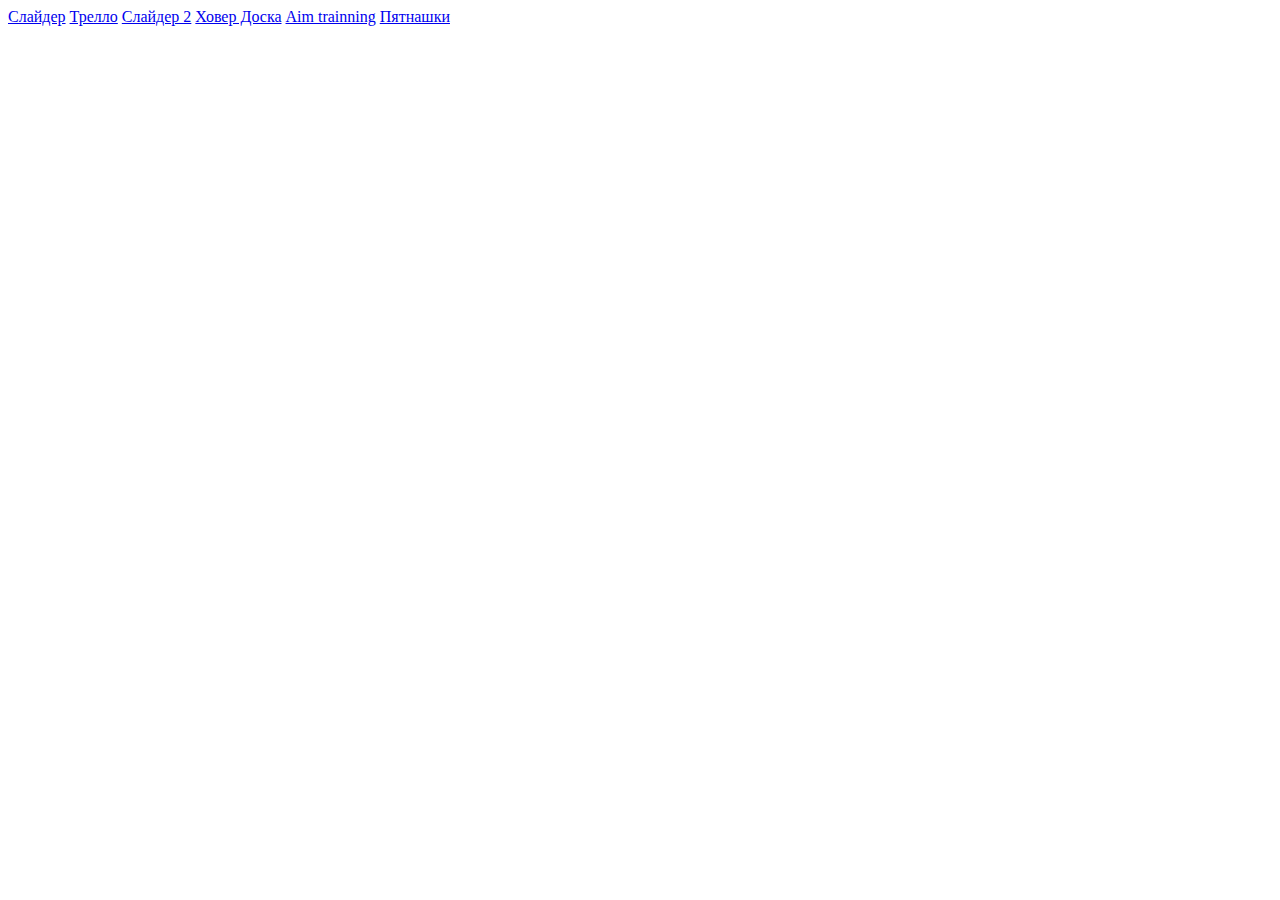
<file: index.html>
<!DOCTYPE html>
<html lang="en">
  <head>
    <meta charset="UTF-8" />
    <meta name="viewport" content="width=device-width, initial-scale=1.0" />

    <title></title>
  </head>
  <body>
    <a href="./Урок 1/index.html">Слайдер</a>
    <a href="./Урок 2/index.html">Трелло</a>
    <a href="./Урок 3/index.html">Слайдер 2</a>
    <a href="./Урок 4/index.html">Ховер Доска</a>
    <a href="./Урок 5/index.html">Aim trainning</a>
    <a href="./пятнашки/index.html">Пятнашки</a>
  </body>
  <!-- <script src="./algorithmsTraining.js" type="module"></script> -->
</html>
</file>
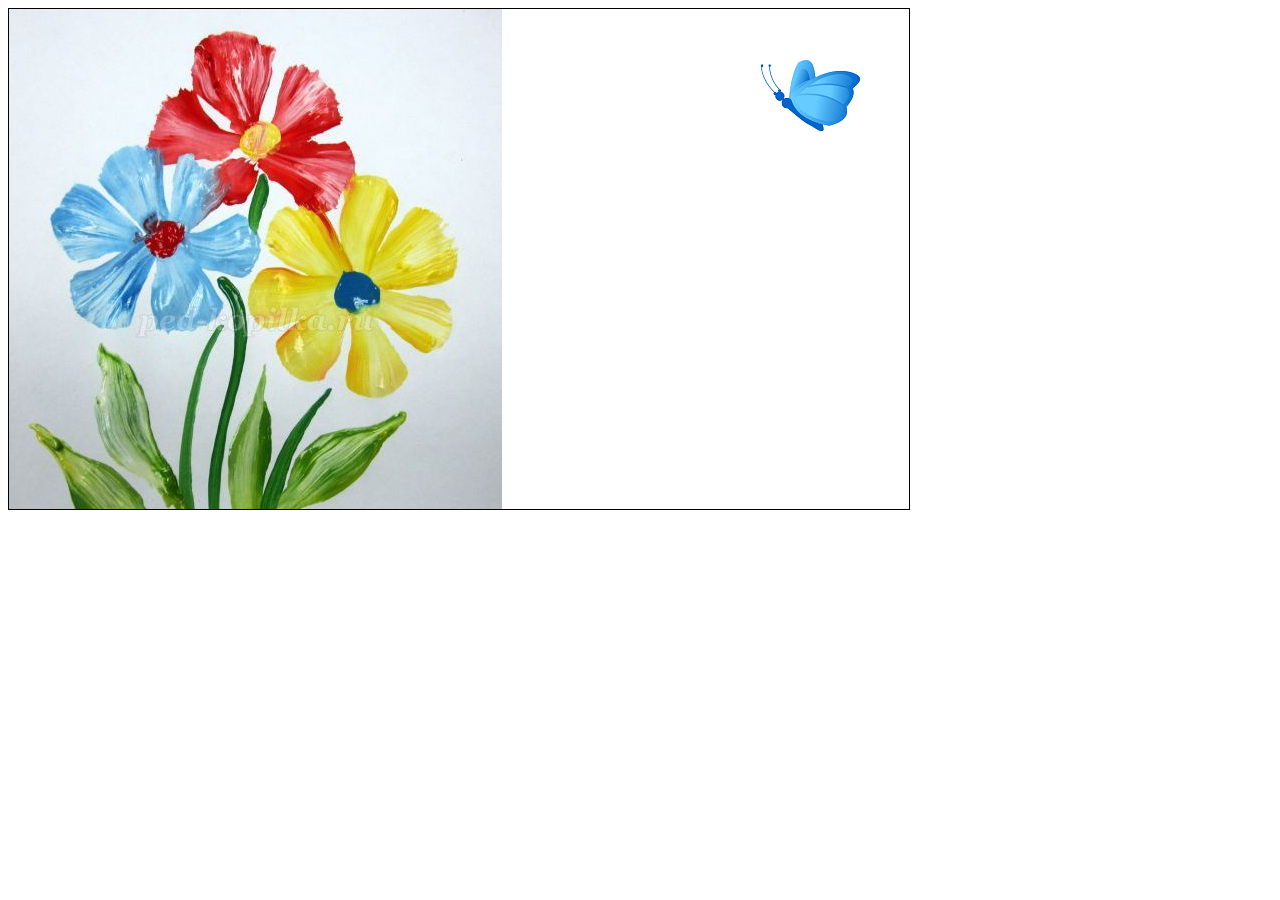
<file: canvas animation/index.html>
<!DOCTYPE html>
<html lang="en">
  <head>
    <meta charset="UTF-8" />
    <meta http-equiv="X-UA-Compatible" content="IE=edge" />
    <meta name="viewport" content="width=device-width, initial-scale=1.0" />
    <link rel="stylesheet" href="./butterfly.css" />
    <title>Document</title>
  </head>
  <body>
    <canvas id="butterfly" width="900" height="500"></canvas>
    <script src="./butterfly.js"></script>
  </body>
</html>
</file>
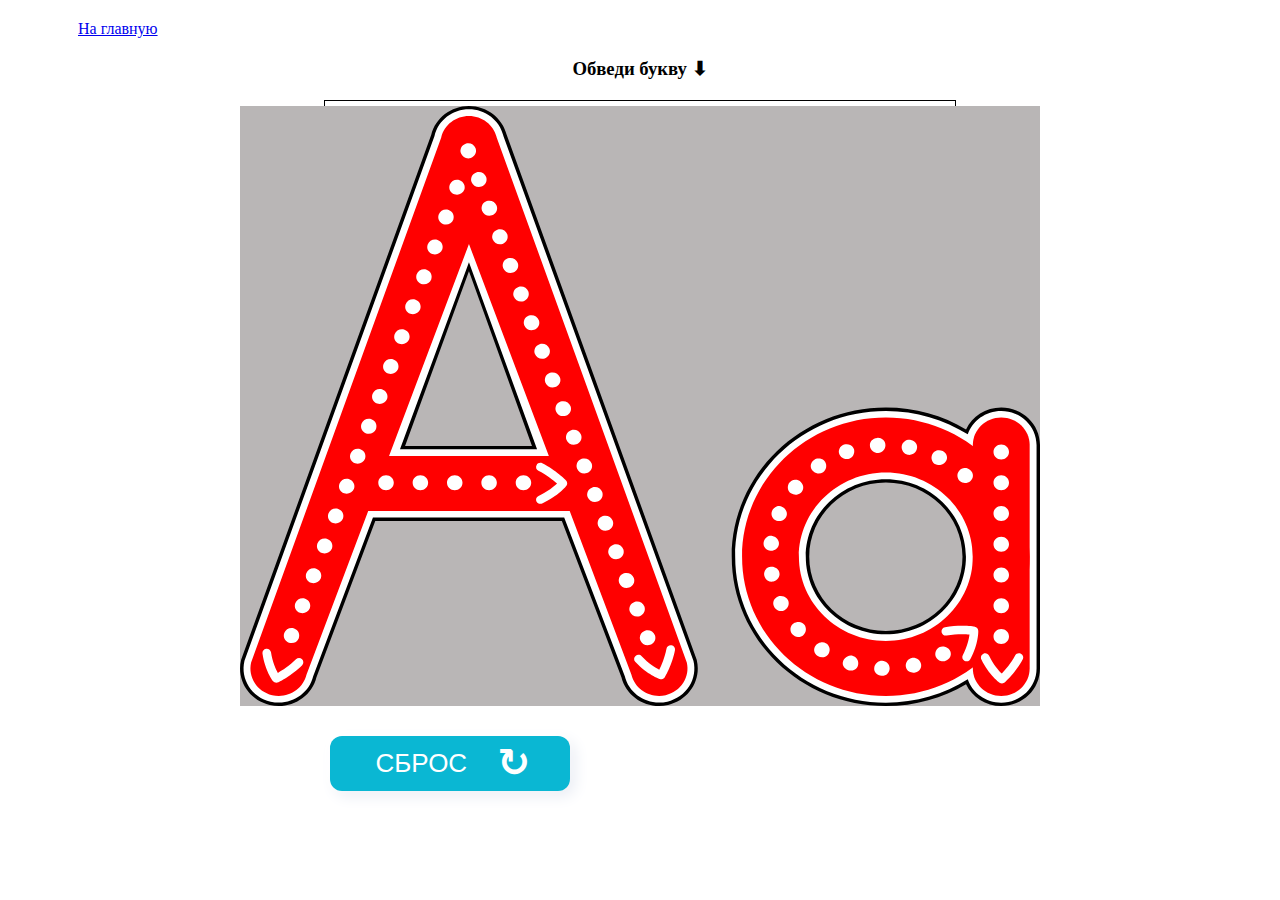
<file: Обведи букву/index.html>
<!DOCTYPE html>
<html lang="en">
  <head>
    <meta charset="UTF-8" />
    <meta http-equiv="X-UA-Compatible" content="IE=edge" />
    <meta name="viewport" content="width=device-width, initial-scale=1.0" />
    <title>Document</title>
    <link rel="stylesheet" href="./_common_files/main.css" />
    <link rel="stylesheet" href="./_common_files/main__styles.css" />
    <link rel="stylesheet" href="styles/letterTracing.css" />
  </head>

  <body>
    <div class="container">
      <nav style="margin: 20px" class="navigation">
        <a href="/">На главную</a>
      </nav>

      <h3>Обведи букву ⬇</h3>
      <!-- в поле id указывается уникальный id для данного задания -->
      <div class="trainerTaskWrapper" id="letterTracing_task-1">
        <div class="letterTracing_letter_wrapper">
          <div class="letterTracing_letter_img">
            <canvas class="letterTracing_letter_canvas" id="letter"></canvas>
            <!-- <canvas class="letterTracing_letter_canvas" id="arrows"></canvas> -->
            <!--вставляем нужную картинку-->
            <!-- <img
              class="letterTracing_letter_picture"
              src="Images_1/letterTraicing/apple.png"
            /> -->
          </div>

          <!--вставляем нужный аудиофайл-->
          <audio
            class="letterTracing_letter_audio"
            src="sound/letterTraicing/A.mp3"
          >
            Your browser does not support the
            <code>audio</code> element.
          </audio>
        </div>
      </div>
      <!--  -->
    </div>

    <script src="js-data/letterTracing.js" type="module"></script>
  </body>
</html>
</file>
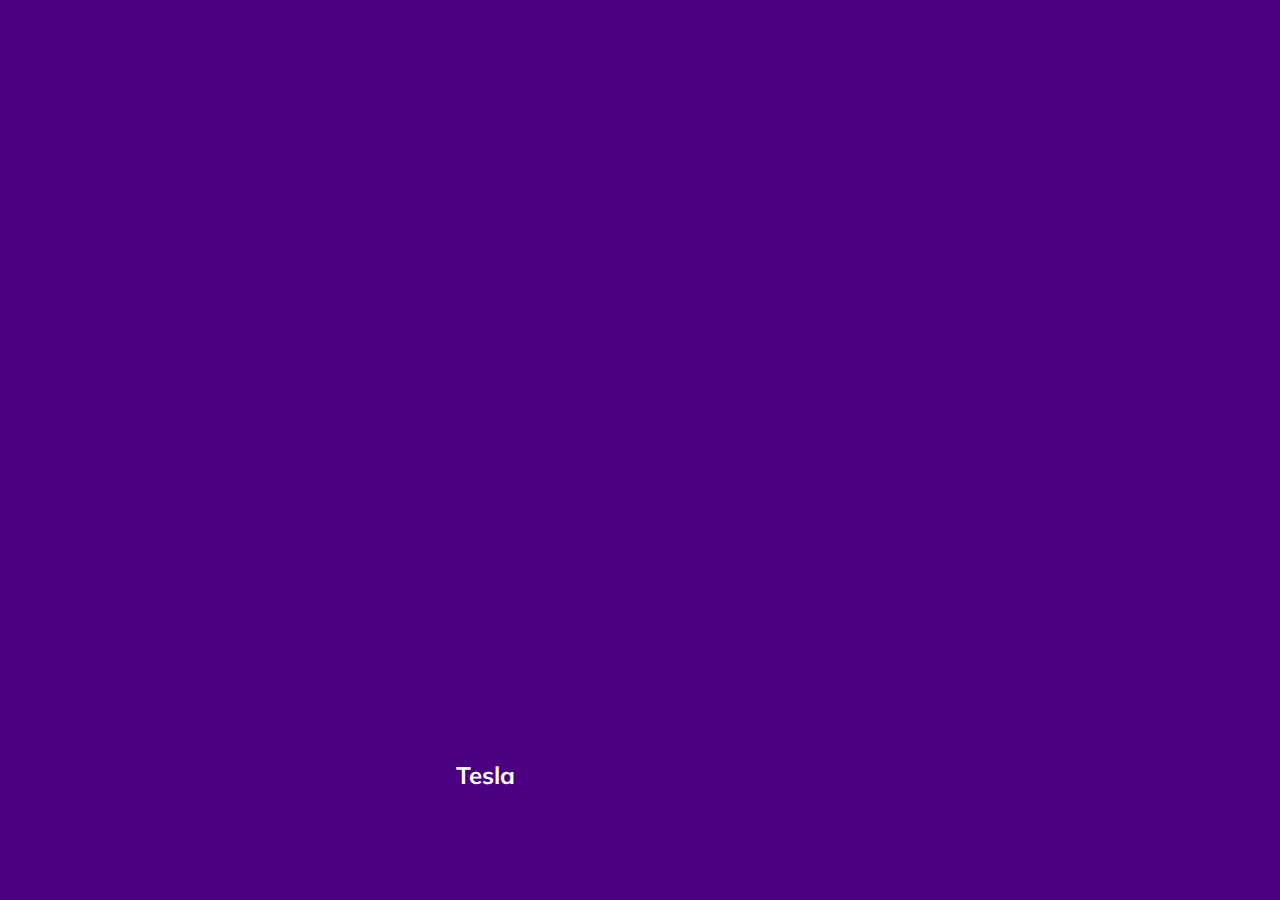
<file: Урок 1/index.html>
<!DOCTYPE html>
<html lang="en">
  <head>
    <meta charset="UTF-8" />
    <meta name="viewport" content="width=device-width, initial-scale=1.0" />
    <link rel="stylesheet" href="styles.css" />
    <title>Карточки | Проект 1</title>
  </head>
  <body>
    <div class="container">
      <div
        class="slide"
        style="
          background-image: url('https://images.unsplash.com/photo-1583121274602-3e2820c69888?ixid=MnwxMjA3fDB8MHxwaG90by1wYWdlfHx8fGVufDB8fHx8&ixlib=rb-1.2.1&auto=format&fit=crop&w=1650&q=80');
        "
      >
        <h3>Ferrari</h3>
      </div>
      <div
        class="slide"
        style="
          background-image: url('https://images.unsplash.com/photo-1573950940509-d924ee3fd345?ixlib=rb-1.2.1&ixid=MnwxMjA3fDB8MHxwaG90by1wYWdlfHx8fGVufDB8fHx8&auto=format&fit=crop&w=1696&q=80');
        "
      >
        <h3>Lamborghini</h3>
      </div>
      <div
        class="slide"
        style="
          background-image: url('https://images.unsplash.com/photo-1492144534655-ae79c964c9d7?ixlib=rb-1.2.1&ixid=MnwxMjA3fDB8MHxwaG90by1wYWdlfHx8fGVufDB8fHx8&auto=format&fit=crop&w=1694&q=80');
        "
      >
        <h3>Camaro</h3>
      </div>
      <div
        class="slide"
        style="
          background-image: url('https://images.unsplash.com/photo-1535732820275-9ffd998cac22?ixlib=rb-1.2.1&ixid=MnwxMjA3fDB8MHxwaG90by1wYWdlfHx8fGVufDB8fHx8&auto=format&fit=crop&w=1650&q=80');
        "
      >
        <h3>Aston</h3>
      </div>
      <div
        class="slide"
        style="
          background-image: url('https://images.unsplash.com/photo-1554744512-d6c603f27c54?ixid=MnwxMjA3fDB8MHxwaG90by1wYWdlfHx8fGVufDB8fHx8&ixlib=rb-1.2.1&auto=format&fit=crop&w=1650&q=80');
        "
      >
        <h3>Tesla</h3>
      </div>
    </div>
    <script src="slider.js" type="module"></script>
  </body>
</html>
</file>
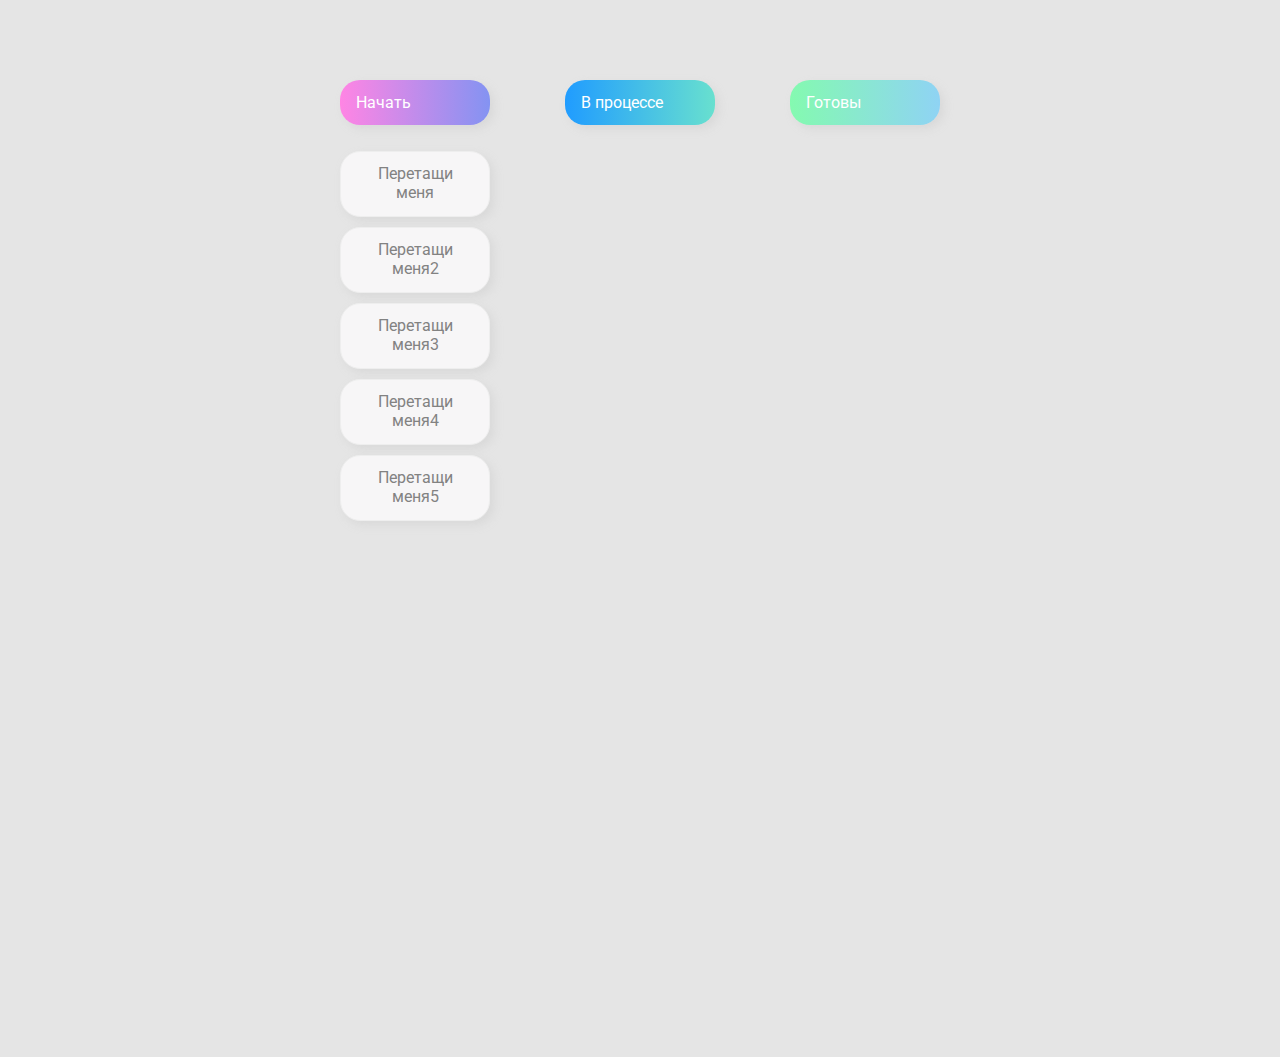
<file: Урок 2/index.html>
<!DOCTYPE html>
<html lang="en">
  <head>
    <meta charset="UTF-8" />
    <meta name="viewport" content="width=device-width, initial-scale=1.0" />
    <link rel="stylesheet" href="styles.css" />
    <title>Drag & Drop | Проект 2</title>
  </head>
  <body>
    <div>
      <div class="row">
        <div class="col-header start">Начать</div>
        <div class="col-header progress">В процессе</div>
        <div class="col-header done">Готовы</div>
      </div>

      <div class="row">
        <div class="placeholder">
          <div class="item" draggable="true">Перетащи меня</div>
          <div class="item" draggable="true">Перетащи меня2</div>
          <div class="item" draggable="true">Перетащи меня3</div>
          <div class="item" draggable="true">Перетащи меня4</div>
          <div class="item" draggable="true">Перетащи меня5</div>
        </div>
        <div class="placeholder"></div>
        <div class="placeholder"></div>
      </div>
    </div>
    <script src="dnd.js" type="module"></script>
  </body>
</html>
</file>
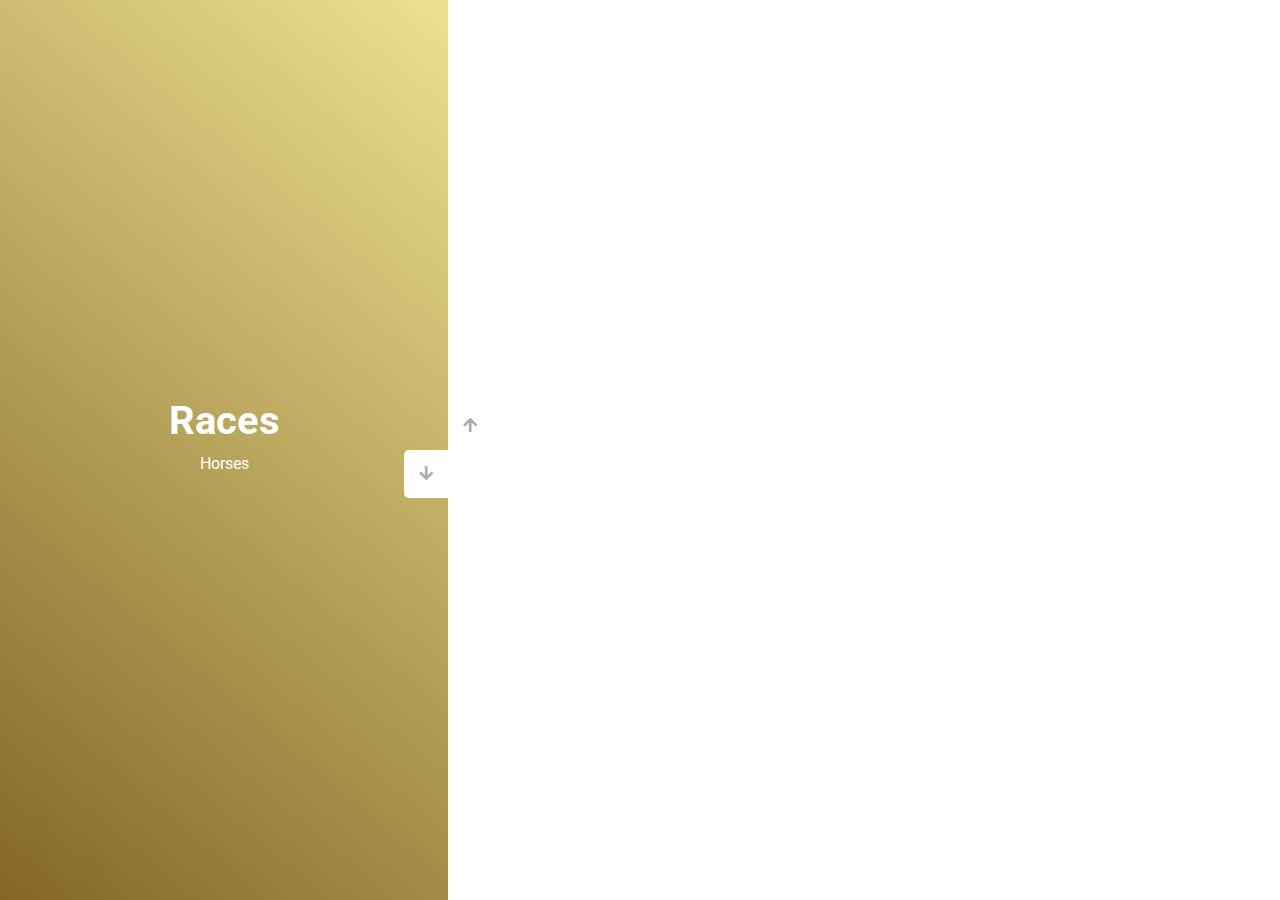
<file: Урок 3/index.html>
<!DOCTYPE html>
<html lang="en">
  <head>
    <meta charset="UTF-8" />
    <meta name="viewport" content="width=device-width, initial-scale=1.0" />
    <link
      rel="stylesheet"
      href="https://cdnjs.cloudflare.com/ajax/libs/font-awesome/5.15.1/css/all.min.css"
    />
    <link rel="stylesheet" href="style.css" />
    <title>Слайдер | Проект 3</title>
  </head>
  <body>
    <div class="container">
      <div class="sidebar">
        <div
          style="
            background: linear-gradient(
              229.99deg,
              #11e93565 -26%,
              #016840 145%
            );
          "
        >
          <h1>Relax</h1>
          <p>Horses</p>
        </div>
        <div
          style="
            background: linear-gradient(215.32deg, #f97a03 -1%, #9e0706 124%);
          "
        >
          <h1>Performance</h1>
          <p>Horses</p>
        </div>
        <div
          style="
            background: linear-gradient(221.87deg, #3ccffc 1%, #028afa 128%);
          "
        >
          <h1>Jumping</h1>
          <p>Horses</p>
        </div>
        <div
          style="
            background: linear-gradient(220.16deg, #f3e57ac9 -8%, #5c3801 138%);
          "
        >
          <h1>Races</h1>
          <p>Horses</p>
        </div>
      </div>
      <div class="main-slide">
        <div
          style="
            background-image: url('https://images.unsplash.com/photo-1507514604110-ba3347c457f6?ixlib=rb-1.2.1&ixid=MnwxMjA3fDB8MHxwaG90by1wYWdlfHx8fGVufDB8fHx8&auto=format&fit=crop&w=1470&q=80');
          "
        ></div>
        <div
          style="
            background-image: url('https://images.unsplash.com/photo-1512934772407-b292436089ee?ixlib=rb-1.2.1&ixid=MnwxMjA3fDB8MHxwaG90by1wYWdlfHx8fGVufDB8fHx8&auto=format&fit=crop&w=1051&q=80');
          "
        ></div>
        <div
          style="
            background-image: url('https://images.unsplash.com/photo-1521104977557-0d7a316a6914?ixlib=rb-1.2.1&ixid=MnwxMjA3fDB8MHxwaG90by1wYWdlfHx8fGVufDB8fHx8&auto=format&fit=crop&w=1470&q=80');
          "
        ></div>
        <div
          style="
            background-image: url('https://images.unsplash.com/photo-1494569934110-6b5e3af685cd?ixlib=rb-1.2.1&ixid=MnwxMjA3fDB8MHxwaG90by1wYWdlfHx8fGVufDB8fHx8&auto=format&fit=crop&w=1007&q=80');
          "
        ></div>
      </div>
      <div class="controls">
        <button class="down-button">
          <i class="fas fa-arrow-down"></i>
        </button>
        <button class="up-button">
          <i class="fas fa-arrow-up"></i>
        </button>
      </div>
    </div>
    <script src="slider2.js" type="module"></script>
  </body>
</html>
</file>
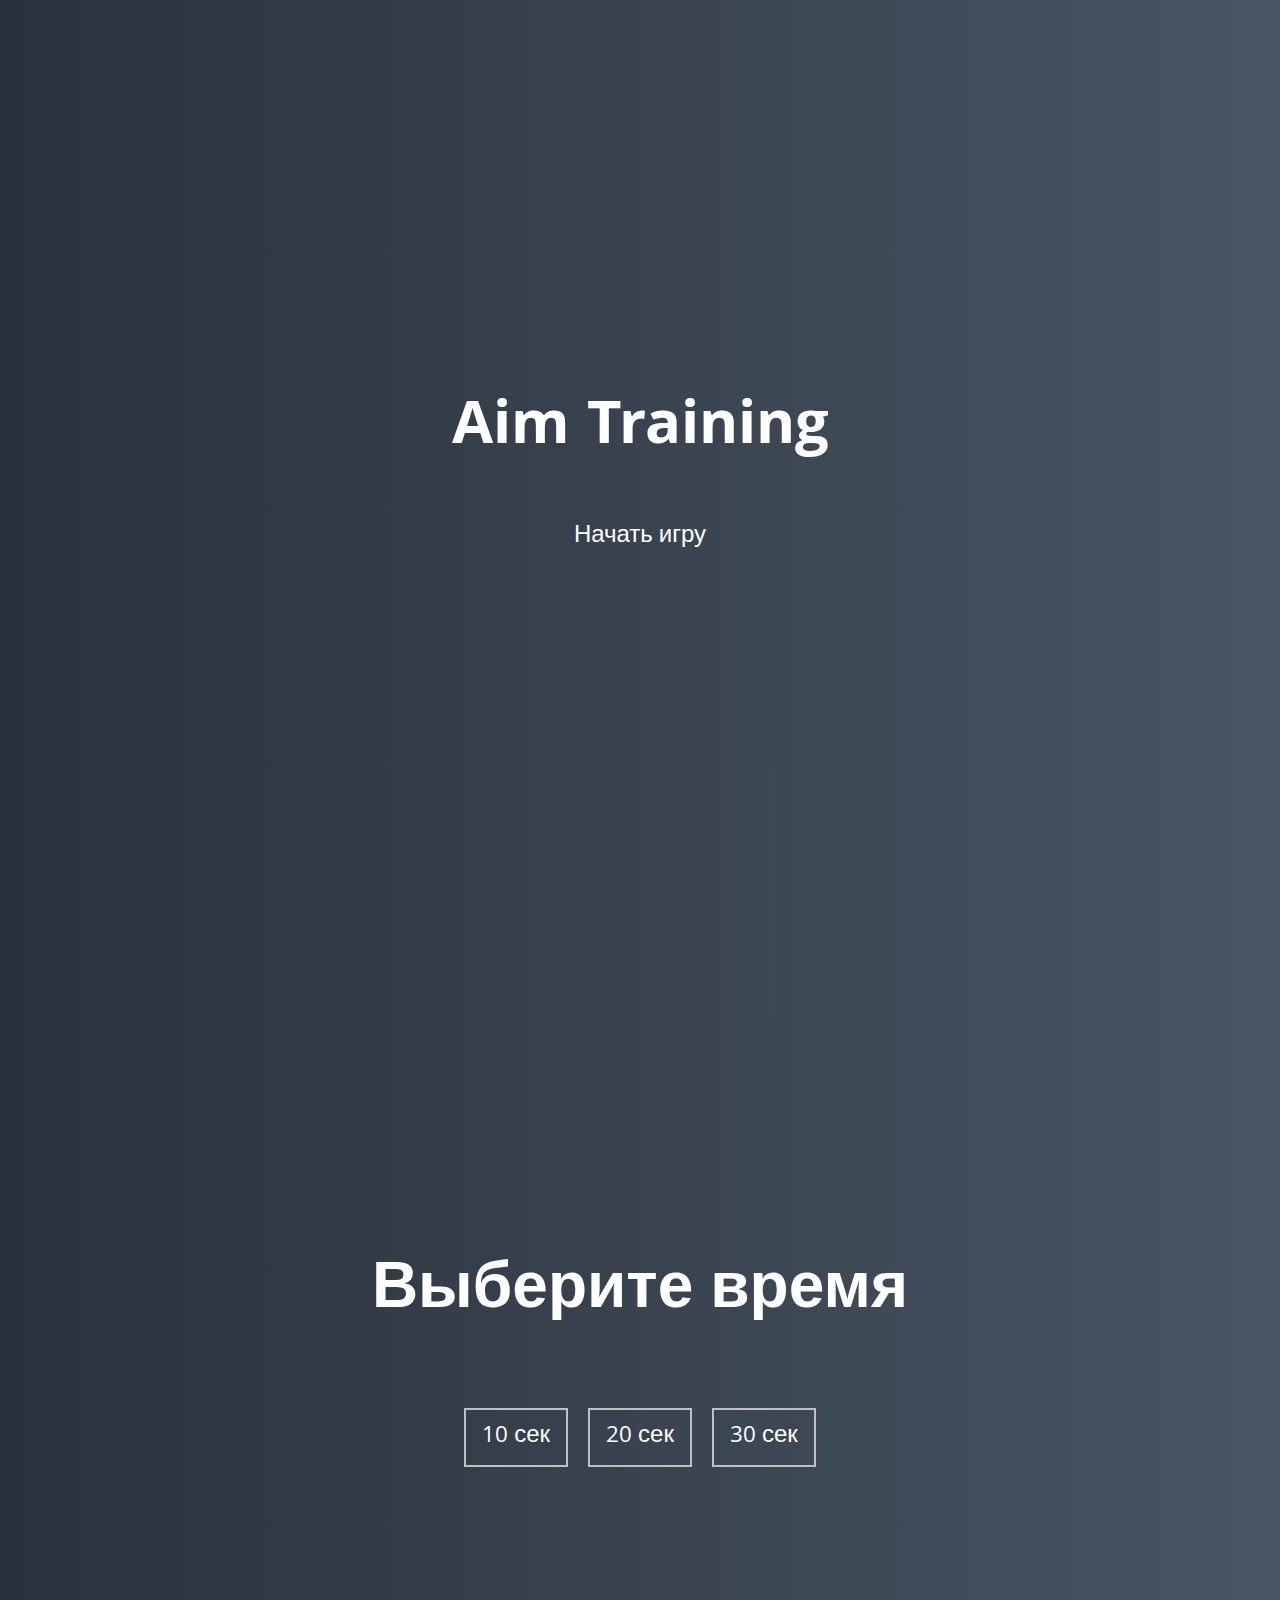
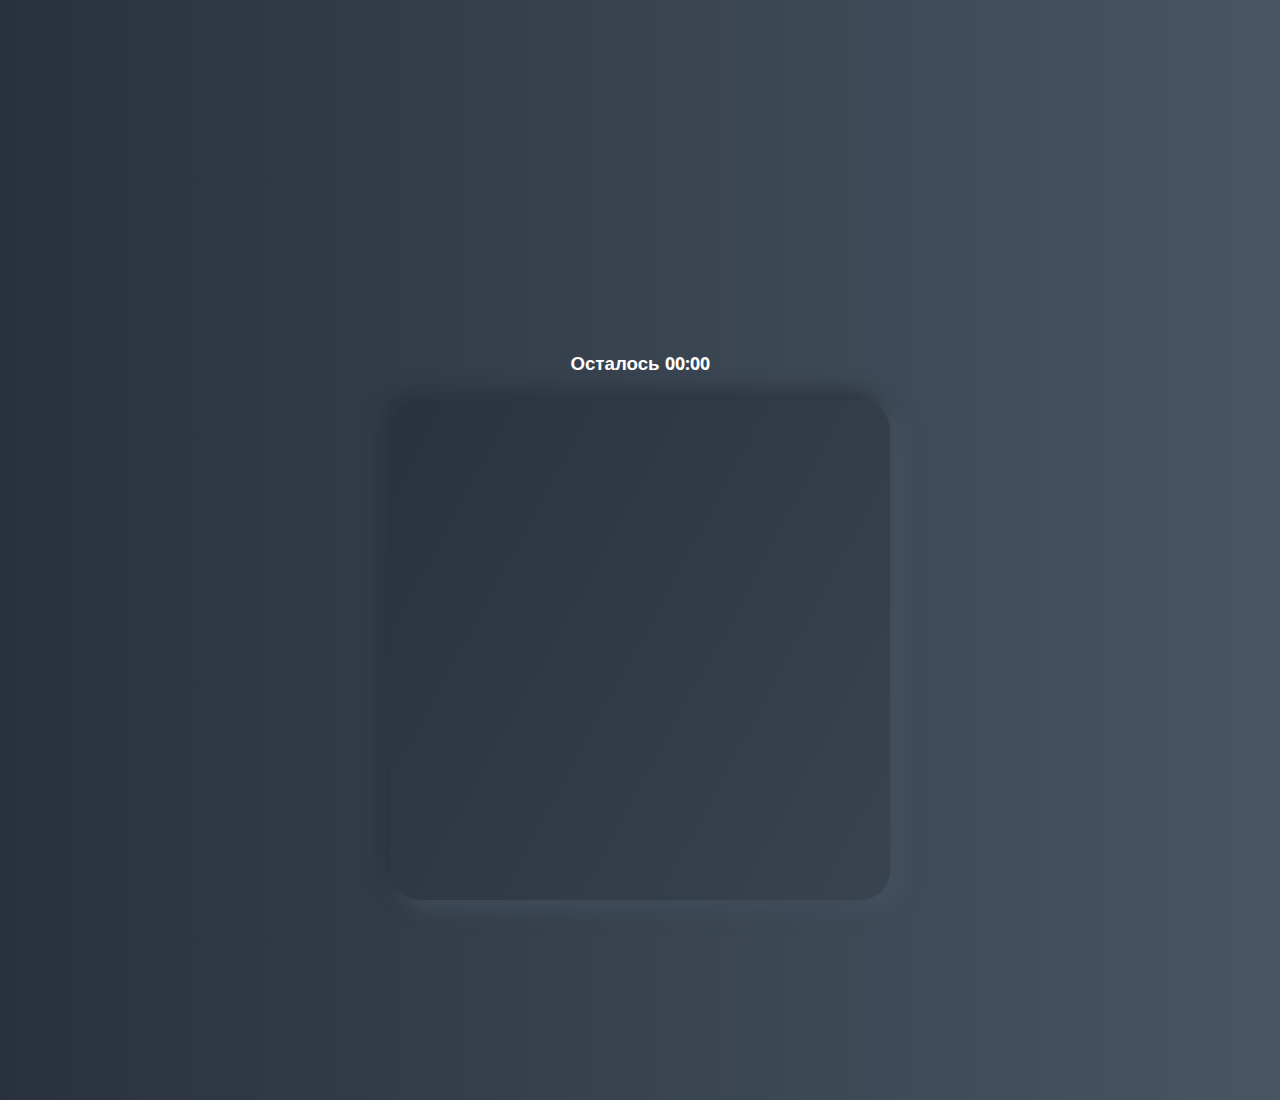
<file: Урок 5/index.html>
<!DOCTYPE html>
<html lang="en">
  <head>
    <meta charset="UTF-8" />
    <meta name="viewport" content="width=device-width, initial-scale=1.0" />
    <link rel="stylesheet" href="styles.css" />
    <title>Aim Training | Проект 5</title>
  </head>
  <body>
    <div class="screen">
      <h1>Aim Training</h1>
      <a href="#" class="start" id="start">Начать игру</a>
    </div>

    <div class="screen">
      <h1>Выберите время</h1>
      <ul class="time-list" id="time-list">
        <li>
          <button class="time-btn" data-time="10">10 сек</button>
        </li>
        <li>
          <button class="time-btn" data-time="20">20 сек</button>
        </li>
        <li>
          <button class="time-btn" data-time="30">30 сек</button>
        </li>
      </ul>
    </div>

    <div class="screen">
      <h3>Осталось <span id="time">00:00</span></h3>
      <div class="board" id="board"></div>
      <h3 class="hide new-game" id="new-game">Начать новую игру</h3>
    </div>
    <script src="aim-trainning.js" type="module"></script>
  </body>
</html>
</file>
<file: canvas animation/butterfly.css>
#butterfly {
  border: 1px solid black;
}
</file>
<file: Обведи букву/_common_files/main.css>
/* СТИЛИ ДЕМОНСТРАЦИОННОГО СТЕНДА (В ПРОД НЕ ИДУТ) */

/* * {
  box-sizing: border-box;
  padding: 0;
  margin: 0;
} */

body {
  /* position: relative; */
}
h3 {
  margin-top: 20px;
  margin-bottom: 20px;
  text-align: center;
}

h4 {
  text-align: center;
}

.container {
  margin-left: auto;
  margin-right: auto;
  padding-left: 50px;
  padding-right: 50px;
  /* max-width: 1370px; */
  /* width: 100%; */
  margin-bottom: 50px;
}

/* .trainerTaskWrapper {
  user-select: none;
  max-width: 930px;
  margin-left: auto;
  margin-right: auto;
  padding: 5px;
} */

.comparePicturesWrapper {
  user-select: none;
  width: 100%;
  /* height: 90%; */
  height: 600px;
  display: flex;
  flex-direction: column;
  justify-content: space-around;
  align-items: center;
}

.trainerTaskWrapper {
  border: 1px solid black;
  /* padding: 5px; */
}

@media screen and (max-width: 1920px) {
  .trainerTaskWrapper {
    width: 840px;
    height: 664px;
  }
}
@media screen and (max-width: 1366px) {
  .trainerTaskWrapper {
    width: 796px;
    height: 616px;
  }
}
@media screen and (max-width: 1280px) {
  .trainerTaskWrapper {
    width: 620px;
    height: 496px;
  }
}
</file>
<file: Обведи букву/_common_files/main__styles.css>
/* КНОАКА ПАУЗЫ И ПЛЭЙ - ЧЁРНАЯ МИНИМАЛИСТИЧНА */
.buttonPlayPausePlayPause_wrap {
  position: absolute;
  top: 5px;
  left: 5px;
  -webkit-box-sizing: border-box;
  box-sizing: border-box;
  padding: 0 2px 0 0;
  width: 30px;
  height: 30px;
  display: -webkit-box;
  display: -ms-flexbox;
  display: flex;
  -webkit-box-align: center;
  -ms-flex-align: center;
  align-items: center;
  -webkit-box-pack: center;
  -ms-flex-pack: center;
  justify-content: center;
  -webkit-box-orient: horizontal;
  -webkit-box-direction: normal;
  -ms-flex-direction: row;
  flex-direction: row;
  cursor: pointer;
}
.buttonPlayPause--play {
  background-color: white;
  border-radius: 50%;
}
.buttonPlayPause--play .buttonPlayPause__shape {
  pointer-events: none;
  width: 9px;
  height: 22px;
  background-color: black;
  /* mix-blend-mode: difference; */
  -webkit-transition: 0.3s ease-in-out;
  -o-transition: 0.3s ease-in-out;
  transition: 0.3s ease-in-out;
}
.buttonPlayPause--play .buttonPlayPause__shape--one {
  -webkit-clip-path: polygon(0 0, 100% 25%, 100% 75%, 0% 100%);
  -webkit-transform: translateX(5px);
  -ms-transform: translateX(5px);
  transform: translateX(5px);
}
.buttonPlayPause--play .buttonPlayPause__shape--two {
  -webkit-clip-path: polygon(0 25%, 100% 50%, 100% 50%, 0 75%);
  -webkit-transform: translateX(4.9px);
  -ms-transform: translateX(4.9px);
  transform: translateX(4.9px);
}
.buttonPlayPause--play.buttonPlayPause--active .buttonPlayPause__shape--one {
  -webkit-clip-path: polygon(0 15%, 50% 15%, 50% 85%, 0% 85%);
  -webkit-transform: translateX(0px);
  -ms-transform: translateX(0px);
  transform: translateX(0px);
}
.buttonPlayPause--play.buttonPlayPause--active .buttonPlayPause__shape--two {
  -webkit-clip-path: polygon(50% 15%, 100% 15%, 100% 85%, 50% 85%);
  -webkit-transform: translateX(0px);
  -ms-transform: translateX(0px);
  transform: translateX(0px);
}

/* СТАРАЯ ПАНЕЛЬ ПРОВЕРКИ (РАСКОМЕНТИТЬ ДЛЯ НЕОБХОДИМОСТИ) */

/* .temporary {
  width: 70%;
  margin: 0 auto;
}

.head {
  padding-top: 0.7em;
  margin-bottom: 2em;
  width: 95%;
  height: 3em;
  border-radius: 0.5em;
  -webkit-border-radius: 0.5em;
  -moz-border-radius: 0.5em;
  -khtml-border-radius: 0.5em;
  padding-left: 5%;
  background-color: #0ab7d3;
}

.head div {
  vertical-align: bottom;
  display: inline-block;
  background-size: auto 100%;
  height: 99%;
  bottom: 0;
  margin-left: 0.2em;
}

.interakt_zadanie {
  width: 100%;
  display: -webkit-box;
  display: -ms-flexbox;
  display: flex;
  -webkit-box-pack: center;
  -ms-flex-pack: center;
  justify-content: center;
  -webkit-box-align: center;
  -ms-flex-align: center;
  align-items: center;
  margin: 10% auto;
  -webkit-box-orient: vertical;
  -webkit-box-direction: normal;
  -ms-flex-direction: column;
  flex-direction: column;
}

.drop {
  width: 10%;
  background: url(head_img/1.png) no-repeat;
  cursor: pointer;
}

.check_your {
  width: 10%;
  background: url(head_img/6.png) no-repeat;
  cursor: pointer;
}

.check_your_active {
  background: url(head_img/5.png) no-repeat;
}

.result {
  width: 40%;
  width: 15em;
  float: right;
}

.result_lose {
  background: url(head_img/7.png) 0em 0em / 100% no-repeat;
  width: 40%;
  border-radius: 10px;
}

.result_win {
  background: url(head_img/8.png) 0em 0em / 100% no-repeat;
  width: 30%;
  border-radius: 10px;
} */

/* ПАНЕЛЬ ПРООВЕРКИ ВМЕСТЕ С КНОПКАМИ */
.checkTask {
  -webkit-user-select: none;
  -moz-user-select: none;
  -ms-user-select: none;
  user-select: none;
  display: -webkit-box;
  display: -ms-flexbox;
  display: flex;
  -webkit-box-pack: justify;
  -ms-flex-pack: justify;
  justify-content: space-between;
  -webkit-box-align: center;
  -ms-flex-align: center;
  align-items: center;
  width: 100%;
  border-radius: 12px !important;
  min-height: 35px !important;
  max-height: 35x !important;
  margin: 30px 0 0 0 !important;
}

.chek_answer {
  -ms-flex-item-align: center;
  -ms-grid-row-align: center;
  align-self: center;
  display: -webkit-box;
  display: -ms-flexbox;
  display: flex;
  -webkit-box-align: center;
  -ms-flex-align: center;
  align-items: center;
  font-family: "Helvetica Neue", Helvetica, Arial, sans !important;
  font-size: 30px;
  min-height: 35px !important;
  max-height: 35px !important;
}

.answer_indicator {
  padding: 0 12px;
}

.taskBtn {
  font-family: "Helvetica Neue", Helvetica, Arial, sans;
  font-size: 30px;
  display: -webkit-box;
  display: -ms-flexbox;
  display: flex;
  -webkit-box-align: center;
  -ms-flex-align: center;
  align-items: center;
  -webkit-box-pack: space-evenly;
  -ms-flex-pack: space-evenly;
  justify-content: space-evenly;
  cursor: pointer !important;
  -webkit-transition: all 0.2s ease;
  -o-transition: all 0.2s ease;
  transition: all 0.2s ease;
  -webkit-box-shadow: -5px -5px 15px #ffffff, 5px 5px 15px #e9ecf4 !important;
  box-shadow: -5px -5px 15px #ffffff, 5px 5px 15px #e9ecf4 !important;
  border: none !important;
  border-radius: 12px !important;
  background-color: #0ab7d3 !important;
  padding: 10px !important;
  font-size: 26px;
  color: white !important;
  min-width: 220px;
  max-width: 220px;
  min-height: 35px;
  max-height: 35px;
  margin: 0 !important;
}

.reloadIconTask {
  font-weight: bold;
  scale: 1.5;
}

.checkIconTask {
  scale: 1.2;
}

.taskBtn:hover {
  -webkit-box-shadow: -2px -2px 15px #b8b7b7, 2px 2px 15px #99999b !important;
  box-shadow: -2px -2px 15px #b8b7b7, 2px 2px 15px #99999b !important;
}

.chek_answer_wrongChoice_color {
  background: lightpink;
}
.chek_answer_rightChoice_color {
  background: lightgreen;
}

@media screen and (max-width: 1250px) {
  .taskBtn {
    min-width: 170px !important;
    max-width: 170px !important;
    font-size: 20px !important;
  }
  .chek_answer {
    font-size: 22px !important;
  }
}

@media screen and (max-width: 900px) {
  .taskBtn {
    min-width: 145px !important;
    max-width: 145px !important;
    font-size: 18px !important;
  }
}

/* КНОПККИ СЛАЙДБАРА */
.scrollBar_buttons {
  display: -webkit-box;
  display: -ms-flexbox;
  display: flex;
  margin: 5% 0;
}
.scrollBar_button {
  width: 50px;
  height: 50px;
  background-color: #dde7fd;
  border-radius: 25px;
  position: relative;
  -webkit-transition: all 0.2s;
  -o-transition: all 0.2s;
  transition: all 0.2s;
  cursor: pointer;
}
.scrollBar_button:hover {
  background-color: #e9edf6;
}
.scrollBar_button:hover .scrollBar_arrow {
  border-top: 6px solid #0dc4e0;
  border-right: 6px solid #0dc4e0;
}
.scrollBar_arrow {
  pointer-events: none;
  position: absolute;
  z-index: 100;
  width: 10px;
  height: 10px;
  border-top: 6px solid #0892a7;
  border-right: 6px solid #0892a7;
}
.scrollBar_arrow_right {
  top: 17px;
  left: 15px;
  -webkit-transform: rotate(45deg);
  -ms-transform: rotate(45deg);
  transform: rotate(45deg);
}
.scrollBar_arrow_left {
  top: 17px;
  left: 19px;
  -webkit-transform: rotate(-135deg);
  -ms-transform: rotate(-135deg);
  transform: rotate(-135deg);
}

/* КНОПКИ ГАЛЕРЕИ */

.gallery_buttons {
  display: -webkit-box;
  display: -ms-flexbox;
  display: flex;
  -webkit-box-align: center;
  -ms-flex-align: center;
  align-items: center;
  margin: 5% 0;
}

.gallery_arrow {
  z-index: 100;
  width: 25px;
  height: 25px;
  border-top: 6px solid #0892a7;
  border-right: 6px solid #0892a7;
  cursor: pointer;
}

.gallery_arrow:hover {
  border-top: 6px solid #0dc4e0;
  border-right: 6px solid #0dc4e0;
}
.gallery_arrow_right {
  top: 17px;
  left: 15px;
  -webkit-transform: rotate(45deg);
  -ms-transform: rotate(45deg);
  transform: rotate(45deg);
}
.gallery_arrow_left {
  top: 17px;
  -webkit-transform: rotate(-135deg);
  -ms-transform: rotate(-135deg);
  transform: rotate(-135deg);
  left: 19px;
}

/* БЕЛЫЕ КНОПКИ ГАЛЕРЕИ*/
.gallary_buttons_white {
  display: -webkit-box;
  display: -ms-flexbox;
  display: flex;
  -webkit-box-sizing: border-box;
  box-sizing: border-box;
  padding: 20px;
  border-radius: 12px;
  margin-left: 2em;
  background-color: #0892a7;
}

.gallery_arrow_white {
  z-index: 100;
  width: 25px;
  height: 25px;
  border-top: 6px solid #ffffff;
  border-right: 6px solid #ffffff;
  cursor: pointer;
}

.gallery_arrow_white:hover {
  border-top: 6px solid #dde7fd;
  border-right: 6px solid #dde7fd;
}

.gallery_arrow_right_white {
  top: 17px;
  left: 15px;
  -webkit-transform: rotate(45deg);
  -ms-transform: rotate(45deg);
  transform: rotate(45deg);
}
.gallery_arrow_left_white {
  top: 17px;
  -webkit-transform: rotate(-135deg);
  -ms-transform: rotate(-135deg);
  transform: rotate(-135deg);
  left: 19px;
}

/* КОНТЕЙНЕР СКРОЛЛБАРА (ДЛИНА ШИРАНА КАСТОМИЗИРУЕТСЯ) */
.scrollBar_container {
  height: 10em;
  display: -webkit-box;
  display: -ms-flexbox;
  display: flex;
  width: 50em;
  -webkit-box-sizing: border-box;
  box-sizing: border-box;
  -webkit-box-shadow: -5px -5px 15px #ffffff, 5px 5px 15px #cbcdd3;
  box-shadow: -5px -5px 15px #ffffff, 5px 5px 15px #cbcdd3;
  border-radius: 12px;
}

/* ЭКСПЕРИМЕНТАЛЬНАЯ ИКОНКА ПРОИГРЫВАТЕЛЯ */

.icon_speaker_wrapper {
  display: -webkit-box;
  display: -ms-flexbox;
  display: flex;
  -webkit-box-align: center;
  -ms-flex-align: center;
  align-items: center;
  margin: 5% 0;
}

.icon_speaker_button {
  -webkit-transform: rotate(0deg);
  -ms-transform: rotate(0deg);
  transform: rotate(0deg);
  -webkit-transition: -webkit-transform 0.3s ease;
  transition: -webkit-transform 0.3s ease;
  -o-transition: transform 0.3s ease;
  transition: transform 0.3s ease;
  transition: transform 0.3s ease, -webkit-transform 0.3s ease;
  width: 50px;
  height: 50px;
  background-color: #0892a7;
  border-radius: 25px;
  position: relative;
  -webkit-transition: all 0.2s;
  -o-transition: all 0.2s;
  transition: all 0.2s;
  cursor: pointer;
}

.icon_speaker_button:hover {
  -webkit-transform: rotate(-45deg);
  -ms-transform: rotate(-45deg);
  transform: rotate(-45deg);
  -webkit-transition: -webkit-transform 0.3s ease;
  transition: -webkit-transform 0.3s ease;
  -o-transition: transform 0.3s ease;
  transition: transform 0.3s ease;
  transition: transform 0.3s ease, -webkit-transform 0.3s ease;
}

.animatingSoundIconPlay {
  -webkit-transform: rotate(-45deg);
  -ms-transform: rotate(-45deg);
  transform: rotate(-45deg);
  -webkit-animation: playAction 1.3s linear infinite;
  animation: playAction 1.3s linear infinite;
  -webkit-transition: all 0.8s ease;
  -o-transition: all 0.8s ease;
  transition: all 0.8s ease;
}

.staticSoundIconPause {
  -webkit-transform: rotate(-45deg);
  -ms-transform: rotate(-45deg);
  transform: rotate(-45deg);
  -webkit-transition: -webkit-transform 0.3s ease;
  transition: -webkit-transform 0.3s ease;
  -o-transition: transform 0.3s ease;
  transition: transform 0.3s ease;
  transition: transform 0.3s ease, -webkit-transform 0.3s ease;
  -webkit-box-shadow: 0 0 10px 5px rgb(55, 98, 218);
  box-shadow: 0 0 10px 5px rgb(55, 98, 218);
}

/* .staticSoundIconPause:hover {
    transform: rotate(0deg);
    transition: transform 0.3s ease;
  } */

@-webkit-keyframes playAction {
  0% {
    -webkit-box-shadow: 0 0 10px 5px #89d4fb;
    box-shadow: 0 0 10px 5px #89d4fb;
  }
  25% {
    -webkit-box-shadow: 0 0 10px 7px #474ef8;
    box-shadow: 0 0 10px 7px #474ef8;
  }
  50% {
    -webkit-box-shadow: 0 0 10px 10px #f8d047;
    box-shadow: 0 0 10px 10px #f8d047;
  }
  75% {
    -webkit-box-shadow: 0 0 10px 7px #74bc5b;
    box-shadow: 0 0 10px 7px #74bc5b;
  }
  100% {
    -webkit-box-shadow: 0 0 10px 5px #89d4fb;
    box-shadow: 0 0 10px 5px #89d4fb;
  }
}

@keyframes playAction {
  0% {
    -webkit-box-shadow: 0 0 10px 5px #89d4fb;
    box-shadow: 0 0 10px 5px #89d4fb;
  }
  25% {
    -webkit-box-shadow: 0 0 10px 7px #474ef8;
    box-shadow: 0 0 10px 7px #474ef8;
  }
  50% {
    -webkit-box-shadow: 0 0 10px 10px #f8d047;
    box-shadow: 0 0 10px 10px #f8d047;
  }
  75% {
    -webkit-box-shadow: 0 0 10px 7px #74bc5b;
    box-shadow: 0 0 10px 7px #74bc5b;
  }
  100% {
    -webkit-box-shadow: 0 0 10px 5px #89d4fb;
    box-shadow: 0 0 10px 5px #89d4fb;
  }
}

.staticSoundIconPause {
  -webkit-animation: playActionPause 2s linear infinite;
  animation: playActionPause 2s linear infinite;
  -webkit-transition: -webkit-animation 1s linear;
  transition: -webkit-animation 1s linear;
  -o-transition: animation 1s linear;
  transition: animation 1s linear;
  transition: animation 1s linear, -webkit-animation 1s linear;
}
@-webkit-keyframes playActionPause {
  0% {
    -webkit-box-shadow: 0 0 10px 3px #89d4fb;
    box-shadow: 0 0 10px 3px #89d4fb;
  }
  25% {
    -webkit-box-shadow: 0 0 10px 5px #89d4fb;
    box-shadow: 0 0 10px 5px #89d4fb;
  }
  50% {
    -webkit-box-shadow: 0 0 10px 8px #89d4fb;
    box-shadow: 0 0 10px 8px #89d4fb;
  }
  75% {
    -webkit-box-shadow: 0 0 10px 5px #89d4fb;
    box-shadow: 0 0 10px 5px #89d4fb;
  }
  100% {
    -webkit-box-shadow: 0 0 10px 3px #89d4fb;
    box-shadow: 0 0 10px 3px #89d4fb;
  }
}
@keyframes playActionPause {
  0% {
    -webkit-box-shadow: 0 0 10px 3px #89d4fb;
    box-shadow: 0 0 10px 3px #89d4fb;
  }
  25% {
    -webkit-box-shadow: 0 0 10px 5px #89d4fb;
    box-shadow: 0 0 10px 5px #89d4fb;
  }
  50% {
    -webkit-box-shadow: 0 0 10px 8px #89d4fb;
    box-shadow: 0 0 10px 8px #89d4fb;
  }
  75% {
    -webkit-box-shadow: 0 0 10px 5px #89d4fb;
    box-shadow: 0 0 10px 5px #89d4fb;
  }
  100% {
    -webkit-box-shadow: 0 0 10px 3px #89d4fb;
    box-shadow: 0 0 10px 3px #89d4fb;
  }
}

.icon_speaker_volume {
  pointer-events: none;
  scale: 1.2;
  top: 21px;
  left: 12px;
  color: #fff;
  -webkit-box-sizing: border-box;
  box-sizing: border-box;
  position: absolute;
  display: block;
  width: 8px;
  height: 8px;
  border: 2px solid;
  border-right: 0;
  -webkit-perspective: 12px;
  perspective: 12px;
  border-top-left-radius: 4px;
  border-bottom-left-radius: 4px;
}
.icon_speaker_volume::after,
.icon_speaker_volume::before {
  content: "";
  display: block;
  -webkit-box-sizing: border-box;
  box-sizing: border-box;
  position: absolute;
}
.icon_speaker_volume::before {
  left: 2px;
  -webkit-transform: rotateY(-90deg);
  transform: rotateY(-90deg);
  width: 10px;
  height: 10px;
  border: 2px solid;
  border-left: 0;
  top: -3px;
}
.icon_speaker_volume::after {
  width: 8px;
  height: 16px;
  border: 6px double;
  border-left: 0;
  border-top-right-radius: 100px;
  border-bottom-right-radius: 100px;
  right: -14px;
  top: -6px;
}

/* ИКОНКА УВЕЛИЧЕНИЯ КАРТИНКИ */
.icon_zoomPicture_wrapper {
  display: -webkit-box;
  display: -ms-flexbox;
  display: flex;
  -webkit-box-align: center;
  -ms-flex-align: center;
  align-items: center;
  margin: 5% 0;
  gap: 2em;
}

.icon_zoomPicture {
  cursor: pointer;
  scale: 1.5;
  -webkit-box-sizing: border-box;
  box-sizing: border-box;
  position: relative;
  display: block;
  width: 16px;
  height: 16px;
  border: 2px solid;
  border-radius: 100%;
  background: -o-linear-gradient(top, currentColor 5px, transparent 0) no-repeat 2px 5px/8px 2px;
  background: linear-gradient(to bottom, currentColor 5px, transparent 0) no-repeat 2px 5px/8px 2px;
  color: #0892a7;
  margin: 5px;
}

.icon_zoomPicture::after,
.icon_zoomPicture::before {
  content: "";
  display: block;
  -webkit-box-sizing: border-box;
  box-sizing: border-box;
  position: absolute;
  width: 2px;
  height: 8px;
  background: currentColor;
}
.icon_zoomPicture::after {
  -webkit-transform: rotate(-45deg);
  -ms-transform: rotate(-45deg);
  transform: rotate(-45deg);
  border-radius: 3px;
  top: 10px;
  left: 12px;
}

.icon_zoomPicture::before {
  top: 2px;
  left: 5px;
}

.whiteZoomImg {
  pointer-events: none;
  -webkit-transform: rotate(359deg);
  -ms-transform: rotate(359deg);
  transform: rotate(359deg);
  color: #fff;
}

.zoom_open_button_white {
  cursor: pointer;
  -webkit-box-sizing: border-box;
  box-sizing: border-box;
  padding: 3px;
  width: 32px;
  height: 32px;
  border-radius: 50% 50% 25% 50%;
  background-color: #0892a7;
}

/* ЦВЕТОВАЯ ИНДИКАЦИЯ ОТВЕТОВ*/
.indicatorCheck_wrapper {
  display: -webkit-box;
  display: -ms-flexbox;
  display: flex;
  -webkit-box-align: center;
  -ms-flex-align: center;
  align-items: center;
  margin: 5% 0;
  gap: 2em;
}

.indicatorCheck_color {
  cursor: pointer;
  font-size: 20px;
  height: 10em;
  display: -webkit-box;
  display: -ms-flexbox;
  display: flex;
  width: 10em;
  -webkit-box-align: center;
  -ms-flex-align: center;
  align-items: center;
  -webkit-box-pack: center;
  -ms-flex-pack: center;
  justify-content: center;
  -webkit-box-sizing: border-box;
  box-sizing: border-box;
  -webkit-box-shadow: -5px -5px 15px #ffffff, 5px 5px 15px #cbcdd3;
  box-shadow: -5px -5px 15px #ffffff, 5px 5px 15px #cbcdd3;
  border-radius: 12px;
}

.oneMultiChoice_border {
  border: 3px solid transparent;
}
.wrongChoice_answered {
  /* border-color:lightpink; */
  border-color: lightpink !important;
}
.rightChoice_answered {
  /* border-color:lightgreen; */
  border-color: lightgreen !important;
}

/* ИКОНКА ЗАКРЫТИЯ МОДАЛЬГНОГО ОКНА */
.icon_close_button {
  -webkit-box-sizing: border-box;
  box-sizing: border-box;
  position: relative;
  display: block;
  width: 22px;
  height: 22px;
  border: 2px solid transparent;
  border-radius: 10px;
  cursor: pointer;
  scale: 3;
  color: #0892a7;
}

.icon_close_button::after,
.icon_close_button::before {
  content: "";
  display: block;
  -webkit-box-sizing: border-box;
  box-sizing: border-box;
  position: absolute;
  width: 16px;
  height: 2px;
  background: currentColor;
  -webkit-transform: rotate(45deg);
  -ms-transform: rotate(45deg);
  transform: rotate(45deg);
  border-radius: 5px;
  top: 8px;
  left: 1px;
}
.icon_close_button::after {
  -webkit-transform: rotate(-45deg);
  -ms-transform: rotate(-45deg);
  transform: rotate(-45deg);
}

.close_icon_white {
  color: #ffffff;
}
/* ЦВЕТ ДЛЯ ЕДИНИЧНОГО И МНОЖЕСТВЕННОГО ВЫБОРА */

.targetChoice_color {
  border-color: rgba(29, 101, 255, 0.6431372549019608);
}

/* СТИЛЬ ДЛЯ СКРЫТИЯ ОТРЕНДЕРЕННОГО КОНТЕНТА */
/* .visually-hidden {
  position: absolute;
  width: 1px;
  height: 1px;
  margin: -1px;
  border: 0;
  padding: 0;

  white-space: nowrap;
  -webkit-clip-path: inset(100%);
  clip-path: inset(100%);
  clip: rect(0 0 0 0);
  overflow: hidden;
} */
.visually-hidden {
  position: absolute !important;
  width: 1px !important;
  height: 1px !important;
  margin: -1px !important;
  border: 0 !important;
  padding: 0 !important;

  white-space: nowrap !important;
  -webkit-clip-path: inset(100%) !important;
  clip-path: inset(100%) !important;
  clip: rect(0 0 0 0) !important;
  overflow: hidden !important;
}

/*
Глушилки и сокрытие элементов
*/
.noDisplayElement {
  opacity: 0;
  pointer-events: none;
}

.noEventElement {
  pointer-events: none;
}

.noEventAddOpacity {
  opacity: .3;
  pointer-events: none;
}

.trainerTaskWrapper {
  user-select: none;
  max-width: 930px;
  margin-left: auto;
  margin-right: auto;
  padding: 5px;
}
</file>
<file: Обведи букву/styles/letterTracing.css>
@font-face {
  font-family: "Titillium Web";
  src: url("../fonts/TitilliumWeb-Bold.ttf");
}

.letterTracing_letter_img {
  display: -webkit-box;
  display: -ms-flexbox;
  display: flex;
  -ms-flex-wrap: wrap;
  flex-wrap: wrap;
  -webkit-box-align: center;
  -ms-flex-align: center;
  align-items: center;
  -webkit-box-pack: center;
  -ms-flex-pack: center;
  justify-content: center;
  position: relative;
  /* width: 600px;
  height: 600px; */
}

.letterTracing_letter_img > img {
  max-width: 220px;
  max-height: 200px;
  cursor: -webkit-zoom-in;
  cursor: zoom-in;
}

.letterTracing_letter_canvas {
  display: block;
  /* background: rgb(255, 255, 255); */
  background: rgb(185, 182, 182);
  cursor: pointer;
  -ms-touch-action: none;
  touch-action: none;
  /* text-align: center; */
}

.letterTracing_letter_audio {
  display: none !important;
}
/* #letter,
#arrows { */
/* position: absolute; */
/* width: 600px;
  height: 600px; */
/* } */
#letter {
  /* z-index: 5; */
}

#arrows {
  /* background-color: transparent;
  border: 1px solid black; */
  /* z-index: 2; */
}
</file>
<file: Урок 1/styles.css>
@import url("https://fonts.googleapis.com/css?family=Muli&display=swap");

* {
  box-sizing: border-box;
}

body {
  font-family: "Muli", sans-serif;
  overflow: hidden;
  margin: 0;
  background-color: indigo;
  height: 100vh;
  display: flex;
  justify-content: center;
  align-items: center;
}
.container {
  width: 100%;
  display: flex;
  padding: 0 20px;
}

.slide {
  height: 80vh;
  border-radius: 20px;
  margin: 10px;
  cursor: pointer;
  color: #fff;
  flex: 1;
  background-size: cover;
  background-position: center;
  background-repeat: no-repeat;
  position: relative;
  transition: all 500ms ease-in-out;
}

.slide h3 {
  position: absolute;
  font-size: 24px;
  bottom: 20px;
  left: 20px;
  margin: 0;
  opacity: 0;
}

.slide.active {
  flex: 10;
}
.slide.active h3 {
  opacity: 1;
  transition: opacity 0.3s ease-in 0.4s;
}
</file>
<file: Урок 2/styles.css>
@import url("https://fonts.googleapis.com/css?family=Roboto&display=swap");

* {
  box-sizing: border-box;
}

body {
  font-family: "Roboto", sans-serif;
  background-color: #e5e5e5;
  display: flex;
  padding-top: 5rem;
  justify-content: center;
  overflow: hidden;
  margin: 0;
}

.row {
  display: flex;
  width: 600px;
  justify-content: space-between;
  margin-bottom: 1rem;
}

.col-header {
  width: 150px;
  box-shadow: 4px 4px 9px rgba(198, 198, 198, 0.36);
  border-radius: 20px;
  padding: 0.8rem 1rem;
  color: #fff;
}

.item {
  width: 150px;
  height: 66px;
  border: 1px solid #eee;
  box-shadow: 4px 4px 9px rgba(198, 198, 198, 0.36);
  border-radius: 20px;
  background: #f7f6f7;
  padding: 0.8rem 1rem;
  color: #828282;
  text-align: center;
  cursor: grab;
  margin: 10px 0;
}

.item:active {
  cursor: grabbing;
}

.placeholder {
  width: 150px;
  /* height: 66px; */
  height: 100vh;
}

.start {
  background: linear-gradient(90deg, #ff85e4 0%, #229efd 179.25%);
}

.progress {
  background: linear-gradient(90deg, #209cff 0%, #68e0cf 100%);
}

.done {
  background: linear-gradient(90deg, #84fab0 0%, #8fd3f4 100%);
}

.hold {
  border: 5px solid #eee;
}
.hide {
  display: none;
}

.hovered {
  border-top: 2px solid #8ed7ed;
}
</file>
<file: Урок 3/style.css>
@import url('https://fonts.googleapis.com/css?family=Roboto&display=swap');

* {
  box-sizing: border-box;
  margin: 0;
  padding: 0;
}

body {
  font-family: 'Roboto', sans-serif;
  height: 100vh;
}

.container {
  position: relative;
  overflow: hidden;
  width: 100vw;
  height: 100vh;
}

.sidebar {
  height: 100%;
  width: 35%;
  position: absolute;
  top: 0;
  left: 0;
  transition: transform 0.5s ease-in-out;
}

.sidebar > div {
  height: 100%;
  width: 100%;
  display: flex;
  flex-direction: column;
  align-items: center;
  justify-content: center;
  color: #fff;
}

.sidebar h1 {
  font-size: 40px;
  margin-bottom: 10px;
  margin-top: -30px;
}

.main-slide {
  height: 100%;
  position: absolute;
  top: 0;
  left: 35%;
  width: 65%;
  transition: transform 0.5s ease-in-out;
}

.main-slide > div {
  background-repeat: no-repeat;
  background-size: cover;
  background-position: center center;
  height: 100%;
  width: 100%;
}

button {
  background-color: #fff;
  border: none;
  color: #aaa;
  cursor: pointer;
  font-size: 16px;
  padding: 15px;
}

button:hover {
  color: #222;
}

button:focus {
  outline: none;
}

.container .controls button {
  position: absolute;
  left: 35%;
  top: 50%;
  z-index: 100;
}

.container .controls .down-button {
  transform: translateX(-100%);
  border-top-left-radius: 5px;
  border-bottom-left-radius: 5px;
}

.container .controls .up-button {
  transform: translateY(-100%);
  border-top-right-radius: 5px;
  border-bottom-right-radius: 5px;
}
</file>
<file: Урок 5/styles.css>
@import url("https://fonts.googleapis.com/css?family=Khula&display=swap");

* {
  box-sizing: border-box;
}

body {
  color: #fff;
  font-family: "Khula", sans-serif;
  height: 100vh;
  overflow: hidden;
  margin: 0;
  text-align: center;
}

a {
  color: #fff;
  text-decoration: none;
}

a:hover {
  color: #16d9e3;
}

.start {
  font-size: 1.5rem;
}

h1 {
  line-height: 1.4;
  font-size: 4rem;
}

.screen {
  display: flex;
  flex-direction: column;
  align-items: center;
  justify-content: center;
  height: 100vh;
  width: 100vw;
  transition: margin 0.5s ease-out;
  background: linear-gradient(90deg, #29323c 0%, #485563 100%);
}

.screen.up {
  margin-top: -100vh;
}

.new-game {
  cursor: pointer;
}
.new-game:hover {
  color: #16d9e3;
}

.time-list {
  display: flex;
  flex-wrap: wrap;
  justify-content: center;
  list-style: none;
  padding: 0;
}

.time-list li {
  margin: 10px;
}

.time-btn {
  background-color: transparent;
  border: 2px solid #c0c0c0;
  color: #fff;
  cursor: pointer;
  font-family: inherit;
  padding: 0.5rem 1rem;
  font-size: 1.5rem;
}

.time-btn:hover {
  border: 2px solid #16d9e3;
  color: #16d9e3;
}

.hide {
  opacity: 0;
}

.primary {
  color: #16d9e3;
}

.board {
  display: flex;
  justify-content: center;
  align-items: center;
  position: relative;
  width: 500px;
  height: 500px;
  background: linear-gradient(118.38deg, #29323c -4.6%, #485563 200.44%);
  box-shadow: -8px -8px 20px #2a333d, 10px 7px 20px #475462;
  border-radius: 30px;
  overflow: hidden;
}

.circle {
  background: linear-gradient(90deg, #16d9e3 0%, #30c7ec 47%, #46aef7 100%);
  position: absolute;
  border-radius: 50%;
  cursor: pointer;
}
</file>
